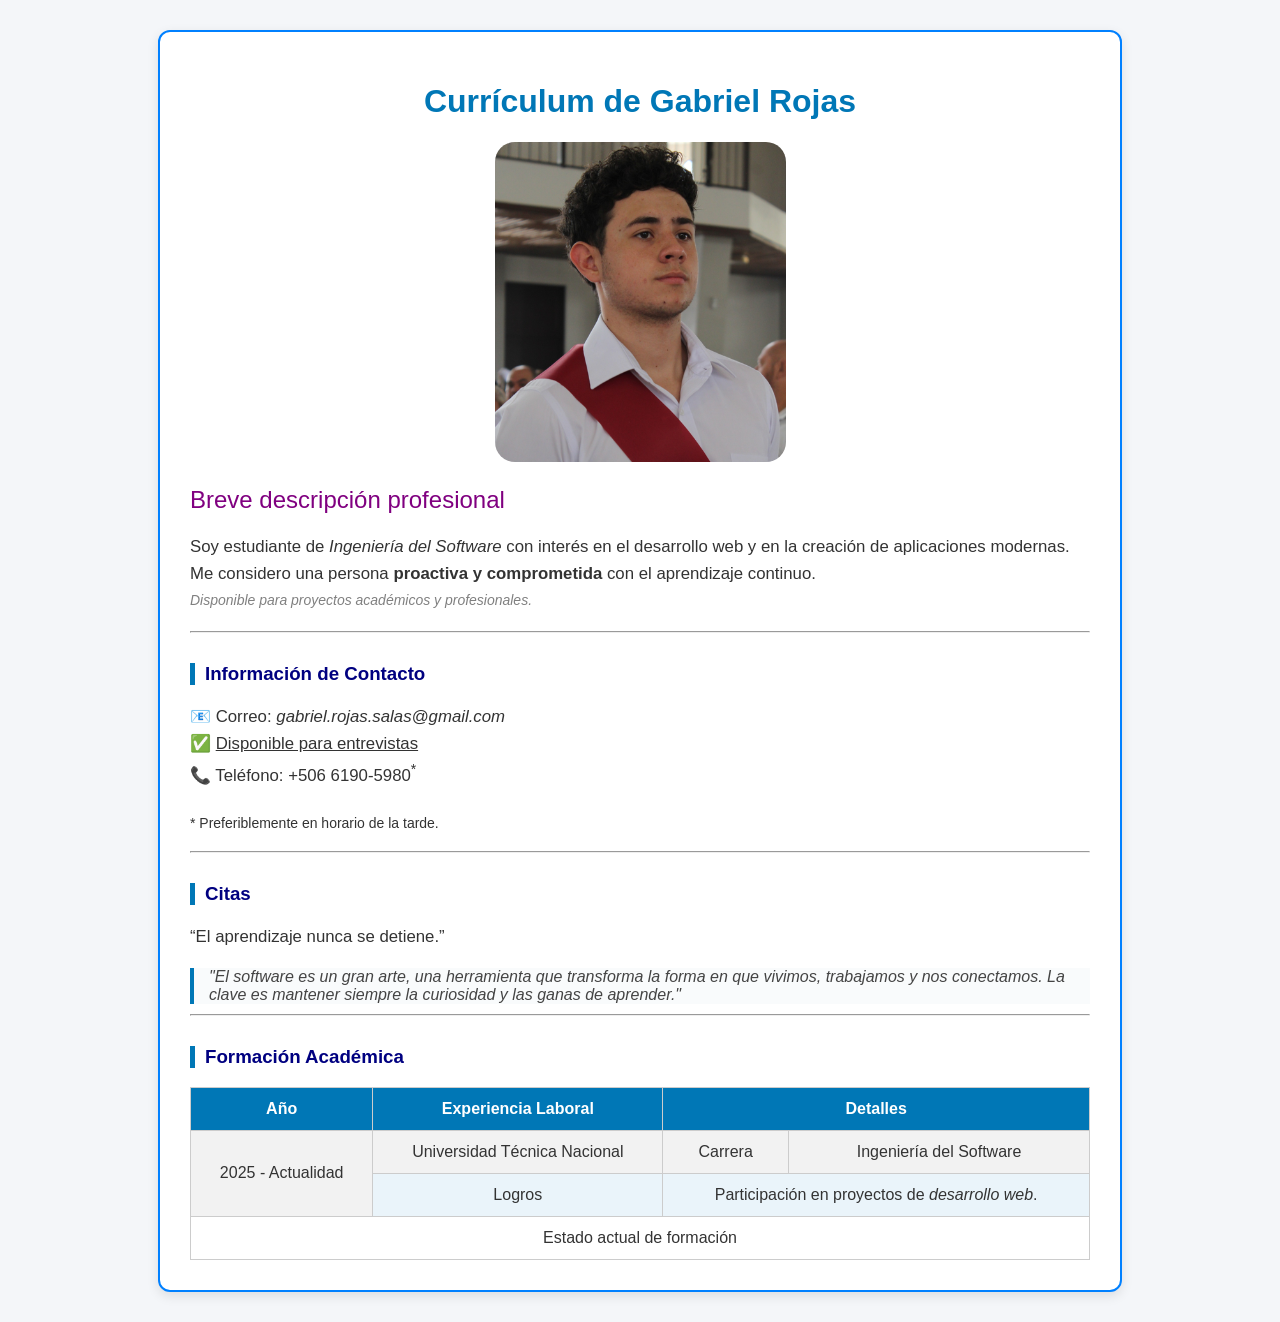
<file: index.html>
<!DOCTYPE html>
<html lang="es">
<head>
    <meta charset="UTF-8">
    <meta name="viewport" content="width=device-width, initial-scale=1.0">
    <title>Gabriel Rojas</title>
    <link rel="stylesheet" href="estilos.css">

    <style>
        h2 {
            color: #4B0082;
            /* morado elegante */
            font-weight: 400;
        }

        a:hover {
            color: red;
        }

        td:hover {
            background-color: #ffefc3;
        }

        div p {
            font-size: 1.05em;
        }

        ul>li {
            list-style-type: square;
        }
    </style>
</head>

<body>
    <div class="contenedor">
        <header>
            <h1 id="titulo">Currículum de Gabriel Rojas</h1>
            <center>
                <img src="Imagenes/Gabriel Rojas.png" alt="Gabriel">
            </center>
            <h2 style="color: purple;">Breve descripción profesional</h2>
        </header>

        <section>
            <p>
                Soy estudiante de <em>Ingeniería del Software</em> con interés en el desarrollo web y en la creación de
                aplicaciones modernas.
                Me considero una persona <strong>proactiva y comprometida</strong> con el aprendizaje continuo.
                <br>
                <small>Disponible para proyectos académicos y profesionales.</small>
            </p>
        </section>

        <hr>

        <section>
            <h3>Información de Contacto</h3>
            <p>
                📧 Correo: <i>gabriel.rojas.salas@gmail.com</i> <br>
                ✅ <ins>Disponible para entrevistas</ins> <br>
                📞 Teléfono: +506 6190-5980<sup>*</sup>
            </p>
            <p><sub>* Preferiblemente en horario de la tarde.</sub></p>
        </section>

        <hr>

        <section>
            <h3>Citas</h3>
            <p><q>El aprendizaje nunca se detiene.</q></p>
            <blockquote>
                "El software es un gran arte, una herramienta que transforma la forma en que vivimos,
                trabajamos y nos conectamos. La clave es mantener siempre la curiosidad y las ganas de aprender."
            </blockquote>
        </section>

        <hr>

        <section>
            <h3>Formación Académica</h3>
            <table>
                <thead>
                    <tr>
                        <th>Año</th>
                        <th>Experiencia Laboral</th>
                        <th colspan="2">Detalles</th>
                    </tr>
                </thead>
                <tbody>
                    <tr>
                        <td rowspan="2">2025 - Actualidad</td>
                        <td>Universidad Técnica Nacional</td>
                        <td>Carrera</td>
                        <td>Ingeniería del Software</td>
                    </tr>
                    <tr>
                        <td>Logros</td>
                        <td colspan="2">Participación en proyectos de <em>desarrollo web</em>.</td>
                    </tr>
                </tbody>
                <tfoot>
                    <tr>
                        <td colspan="4">Estado actual de formación</td>
                    </tr>
                </tfoot>
            </table>
        </section>
    </div>
</body>

</html>
</file>
<file: estilos.css>
body {
  font-family: 'Segoe UI', Tahoma, sans-serif;
  background-color: #f4f6f9;
  color: #333;
  margin: 0;
  padding: 0;
}

img {
  border-radius: 20px;
  max-width: 100%;
  height: auto;
}

.contenedor {
  max-width: 900px;
  margin: 30px auto;
  background: #fff;
  padding: 30px;
  border-radius: 12px;
  box-shadow: 0 4px 12px rgba(0,0,0,0.1);
  border: 2px solid rgb(0,128,255); /* color RGB */
}

#titulo {
  text-align: center;
  color: #0077b6; /* color HEX */
}

h3 {
  color: navy; /* color por nombre */
  border-left: 5px solid #0077b6;
  padding-left: 10px;
  margin-top: 30px;
}

p {
  line-height: 1.6;
}

small {
  color: gray;
  font-style: italic;
}

blockquote {
  border-left: 4px solid #0077b6;
  padding-left: 15px;
  color: #444;
  font-style: italic;
  margin: 10px 0;
  background: #f9fbfc;
}

table {
  border-collapse: collapse; /* requerido */
  width: 100%;
  margin-top: 15px;
}

th, td {
  border: 1px solid #ccc;
  padding: 12px;
  text-align: center;
}

thead {
  background: #0077b6;
  color: white;
}

tbody tr:nth-child(odd) {
  background-color: #f2f2f2;
}

tbody tr:nth-child(even) {
  background-color: #eaf4fa;
}

tbody tr:hover {
  background-color: #caf0f8;
}
</file>
